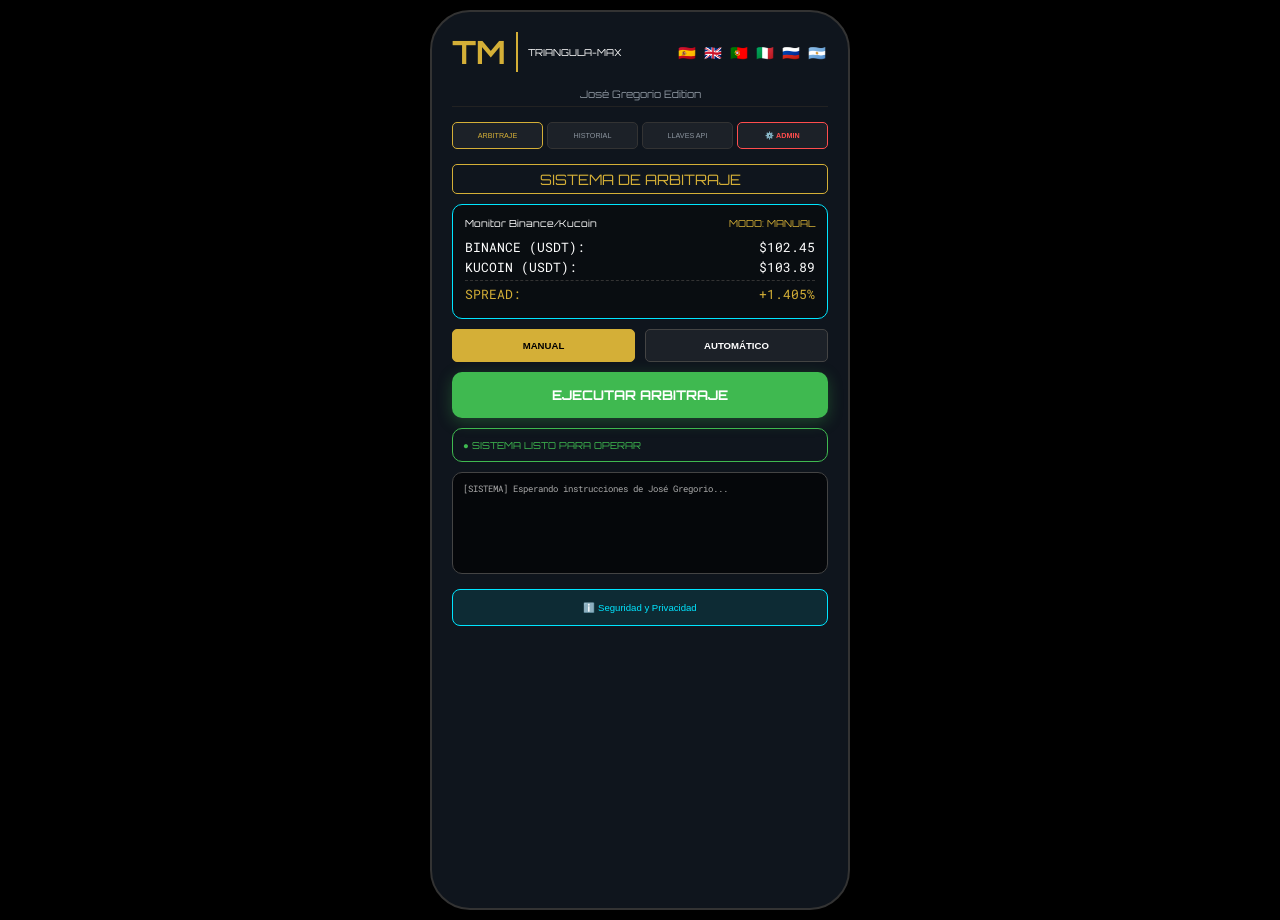
<file: index.html>
<!DOCTYPE html>
<html lang="es">
<head>
    <meta charset="UTF-8">
    <meta name="viewport" content="width=device-width, initial-scale=1.0">
    <title>TRIANGULA-MAX | José Gregorio Edition</title>
    <link href="https://fonts.googleapis.com/css2?family=Orbitron:wght@400;700&family=Roboto+Mono:wght@400;700&display=swap" rel="stylesheet">
    <style>
        :root { --oro: #d4af37; --cian: #00e5ff; --fondo: #0a0e14; --panel: rgba(16, 22, 30, 0.98); --borde: #d4af37; --verde: #3fb950; --rojo: #ff4d4d; --gris: #8b949e; }
        body { background: #000; color: white; font-family: 'Orbitron', sans-serif; margin: 0; display: flex; justify-content: center; padding: 10px; min-height: 100vh; }
        .phone-frame { width: 100%; max-width: 420px; background: var(--panel); border: 2px solid #333; border-radius: 40px; padding: 20px; box-sizing: border-box; box-shadow: 0 0 30px rgba(0,0,0,0.9); }
        .header { display: flex; justify-content: space-between; align-items: center; margin-bottom: 15px; }
        .logo-area { display: flex; align-items: center; gap: 10px; }
        .tm-logo { color: var(--oro); font-size: 2rem; font-weight: bold; border-right: 2px solid var(--oro); padding-right: 10px; }
        .tm-text { font-size: 0.6rem; color: #fff; }
        .flags { font-size: 0.9rem; cursor: pointer; letter-spacing: 2px; }
        .user-tag { text-align: center; font-size: 0.65rem; color: var(--gris); margin-bottom: 15px; border-bottom: 1px solid #222; padding-bottom: 5px; }
        .nav-main { display: grid; grid-template-columns: repeat(4, 1fr); gap: 4px; margin-bottom: 15px; }
        .nav-btn { background: #1c2128; border: 1px solid #333; color: var(--gris); padding: 8px 2px; font-size: 0.45rem; border-radius: 5px; cursor: pointer; text-transform: uppercase; }
        .nav-btn.active { border-color: var(--oro); color: var(--oro); }
        .nav-btn.admin { border-color: var(--rojo); color: var(--rojo); font-weight: bold; }
        .sub-panel { display: none; }
        .sub-panel.active { display: block; }
        .section-title { color: var(--oro); text-align: center; font-size: 0.9rem; margin: 10px 0; border: 1px solid var(--oro); border-radius: 5px; padding: 5px; }
        
        /* MONITOR Y CONTROLES */
        .monitor-box { border: 1px solid var(--cian); border-radius: 10px; padding: 12px; margin-bottom: 10px; background: rgba(0,0,0,0.4); }
        .price-display { font-family: 'Roboto Mono'; font-size: 0.8rem; margin-top: 10px; }
        .price-row { display: flex; justify-content: space-between; margin-bottom: 4px; }
        
        /* BOTONES DE EJECUCIÓN */
        .control-group { display: grid; grid-template-columns: 1fr 1fr; gap: 10px; margin-bottom: 10px; }
        .mode-btn { padding: 10px; border-radius: 5px; border: 1px solid #444; background: #1c2128; color: white; font-size: 0.6rem; cursor: pointer; font-weight: bold; }
        .mode-btn.active { background: var(--oro); color: black; border-color: var(--oro); }
        .execute-btn { width: 100%; padding: 15px; border-radius: 10px; border: none; background: var(--verde); color: white; font-weight: bold; font-family: 'Orbitron'; cursor: pointer; margin-bottom: 10px; text-transform: uppercase; box-shadow: 0 4px 15px rgba(63, 185, 80, 0.3); }
        .execute-btn:disabled { background: #333; color: #666; cursor: not-allowed; box-shadow: none; }

        .scan-box { border: 1px solid var(--verde); border-radius: 10px; padding: 10px; margin-bottom: 10px; font-size: 0.6rem; }
        .log-box { border: 1px solid #444; border-radius: 10px; padding: 10px; background: #05070a; font-family: 'Roboto Mono'; }
        .log-content { font-size: 0.55rem; height: 80px; overflow-y: auto; color: #aaa; }
        input { width: 100%; background: #000; border: 1px solid #444; color: var(--oro); padding: 8px; margin: 5px 0; border-radius: 5px; box-sizing: border-box; font-family: 'Roboto Mono'; }
        .btn-security { width: 100%; background: rgba(0, 229, 255, 0.1); border: 1px solid var(--cian); color: var(--cian); padding: 12px; border-radius: 8px; margin-top: 15px; font-size: 0.6rem; cursor: pointer; }
    </style>
</head>
<body>

<div class="phone-frame">
    <div class="header">
        <div class="logo-area"><div class="tm-logo">TM</div><div class="tm-text">TRIANGULA-MAX</div></div>
        <div class="flags" onclick="cambiarIdioma()">🇪🇸 🇬🇧 🇵🇹 🇮🇹 🇷🇺 🇦🇷</div>
    </div>
    <div class="user-tag">José Gregorio Edition</div>

    <div class="nav-main">
        <button class="nav-btn active" onclick="verTab('arb', this)">Arbitraje</button>
        <button class="nav-btn" onclick="verTab('hist', this)">Historial</button>
        <button class="nav-btn" onclick="verTab('keys', this)">Llaves API</button>
        <button class="nav-btn admin" onclick="verTab('adm', this)">⚙️ Admin</button>
    </div>

    <div id="arb" class="sub-panel active">
        <div class="section-title" id="t-seccion">SISTEMA DE ARBITRAJE</div>
        
        <div class="monitor-box">
            <div style="display:flex; justify-content:space-between; font-size:0.6rem;">
                <span id="t-mon">Monitor Binance/Kucoin</span>
                <span id="status-tag" style="color:var(--oro)">MODO: MANUAL</span>
            </div>
            <div class="price-display">
                <div class="price-row"><span>BINANCE (USDT):</span> <span id="v-b" style="color:#fff">$102.45</span></div>
                <div class="price-row"><span>KUCOIN (USDT):</span> <span id="v-k" style="color:#fff">$103.89</span></div>
                <div class="price-row" style="color:var(--oro); border-top:1px dashed #333; margin-top:5px; padding-top:5px;">
                    <span>SPREAD:</span> <span id="v-s">+1.405%</span>
                </div>
            </div>
        </div>

        <div class="control-group">
            <button id="btn-manual" class="mode-btn active" onclick="setMode('manual')">MANUAL</button>
            <button id="btn-auto" class="mode-btn" onclick="setMode('auto')">AUTOMÁTICO</button>
        </div>

        <button id="btn-ejecutar" class="execute-btn" onclick="ejecutarOperacion()">Ejecutar Arbitraje</button>

        <div class="scan-box" id="t-scan" style="color:var(--verde)">● SISTEMA LISTO PARA OPERAR</div>
        <div class="log-box"><div class="log-content" id="log"><div>[SISTEMA] Esperando instrucciones de José Gregorio...</div></div></div>
    </div>

    <div id="adm" class="sub-panel">
        <div class="section-title">ADMINISTRACIÓN</div>
        <label style="font-size:0.5rem; color:var(--oro)">CAPITAL POR OPERACIÓN (USDT):</label>
        <input type="number" id="cap" value="100">
        <label style="font-size:0.5rem; color:var(--oro)">UMBRAL DE GANANCIA (%) :</label>
        <input type="number" id="spr" value="1.2">
        <button onclick="verTab('arb', document.querySelector('.nav-btn'))" style="width:100%; background:var(--verde); color:white; border:none; padding:10px; margin-top:10px; border-radius:5px; cursor:pointer;">GUARDAR CAMBIOS</button>
    </div>

    <div id="keys" class="sub-panel">
        <div class="section-title">LLAVES DE SEGURIDAD</div>
        <div style="border:1px solid #222; padding:8px; border-radius:8px; margin-bottom:5px;">
            <p style="font-size:0.5rem; color:var(--cian); margin:0;">BINANCE</p>
            <input type="password" placeholder="API Key"><input type="password" placeholder="Secret Key">
        </div>
        <div style="border:1px solid #222; padding:8px; border-radius:8px; margin-bottom:5px;">
            <p style="font-size:0.5rem; color:var(--oro); margin:0;">KUCOIN</p>
            <input type="password" placeholder="API Key"><input type="password" placeholder="Secret Key"><input type="password" placeholder="Passphrase">
        </div>
        <button onclick="alert('Vinculación exitosa')" style="width:100%; background:var(--oro); color:black; border:none; padding:12px; border-radius:5px; font-weight:bold;">VINCULAR CUENTAS</button>
    </div>

    <div id="hist" class="sub-panel"><div class="section-title">HISTORIAL</div><div id="historial-lista" class="log-box" style="height:180px"></div></div>

    <button class="btn-security" onclick="alert('Cifrado End-to-End activo.')">ℹ️ Seguridad y Privacidad</button>
</div>

<script>
    let modo = 'manual';
    let lang = 'es';

    function verTab(id, btn) {
        document.querySelectorAll('.sub-panel').forEach(p => p.classList.remove('active'));
        document.querySelectorAll('.nav-btn').forEach(b => b.classList.remove('active'));
        document.getElementById(id).classList.add('active');
        btn.classList.add('active');
    }

    function setMode(m) {
        modo = m;
        document.getElementById('btn-manual').classList.toggle('active', m === 'manual');
        document.getElementById('btn-auto').classList.toggle('active', m === 'auto');
        document.getElementById('status-tag').innerText = 'MODO: ' + m.toUpperCase();
        document.getElementById('btn-ejecutar').disabled = (m === 'auto');
        escribirLog(`Modo cambiado a: ${m.toUpperCase()}`);
    }

    function ejecutarOperacion() {
        const spread = document.getElementById('v-s').innerText;
        escribirLog(`Ejecutando Compra Binance / Venta Kucoin...`);
        setTimeout(() => {
            escribirLog(`¡OPERACIÓN EXITOSA! Spread capturado: ${spread}`);
            const h = document.getElementById('historial-lista');
            h.innerHTML += `<div style="font-size:0.55rem; color:var(--verde); margin-bottom:5px;">[${new Date().toLocaleTimeString()}] Arbitraje Completado: ${spread}</div>`;
        }, 1500);
    }

    function escribirLog(msg) {
        const log = document.getElementById('log');
        const hora = new Date().toLocaleTimeString();
        const div = document.createElement('div');
        div.innerHTML = `<span style="color:var(--gris)">[${hora}]</span> ${msg}`;
        log.prepend(div);
        if(log.children.length > 6) log.lastChild.remove();
    }

    // SIMULACIÓN DE MERCADO
    setInterval(() => {
        const b = (100 + Math.random()).toFixed(2);
        const k = (parseFloat(b) + (Math.random() * 2)).toFixed(2);
        const s = (((k-b)/b)*100).toFixed(3);
        document.getElementById('v-b').innerText = '$' + b;
        document.getElementById('v-k').innerText = '$' + k;
        document.getElementById('v-s').innerText = '+' + s + '%';
        
        if(modo === 'auto' && s > parseFloat(document.getElementById('spr').value)) {
            ejecutarOperacion();
        }
    }, 4000);

    function cambiarIdioma() {
        lang = lang === 'es' ? 'en' : 'es';
        document.getElementById('t-seccion').innerText = lang === 'es' ? 'SISTEMA DE ARBITRAJE' : 'ARBITRAGE SYSTEM';
        document.getElementById('btn-ejecutar').innerText = lang === 'es' ? 'Ejecutar Arbitraje' : 'Execute Arbitrage';
    }
</script>
</body>
</html>
</file>
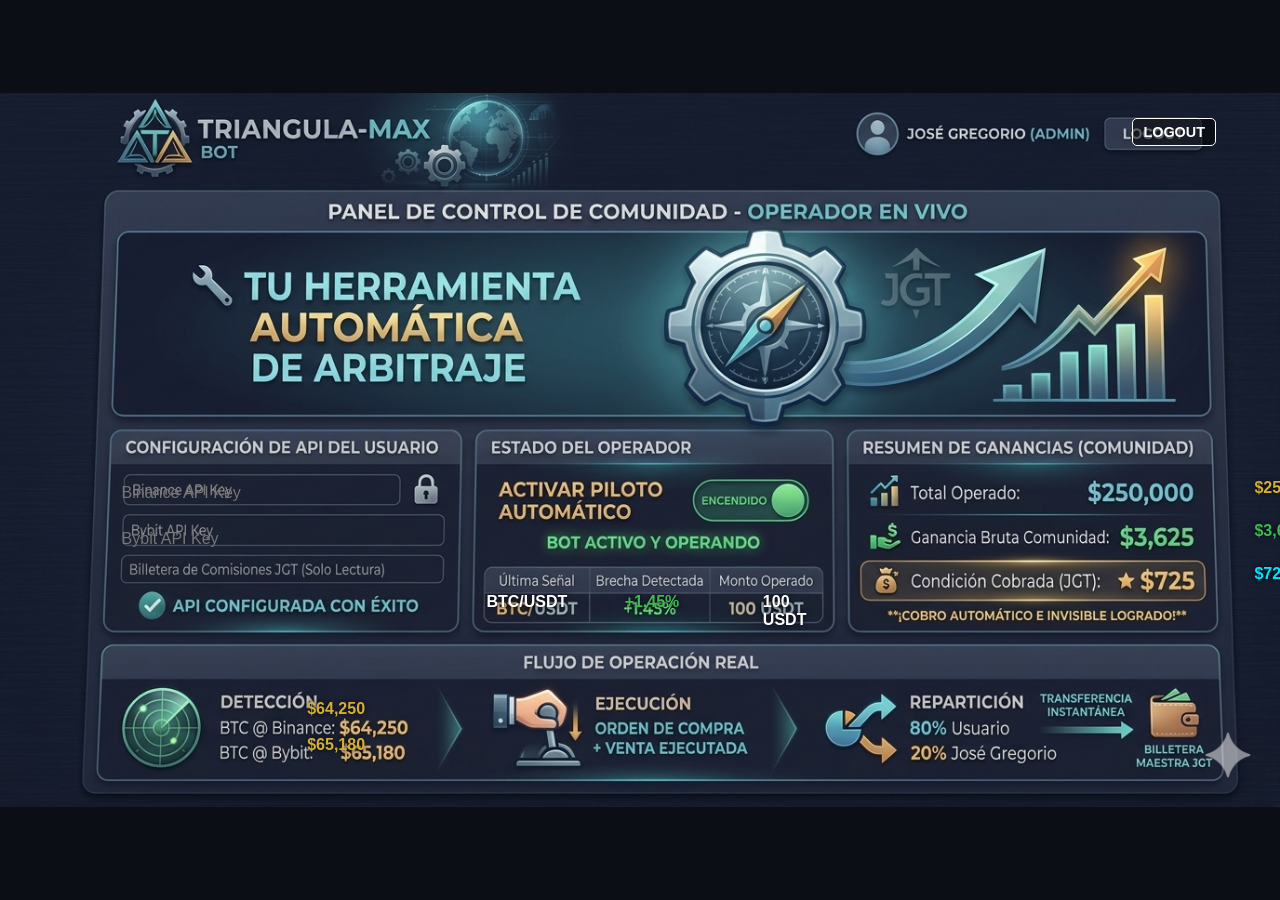
<file: Índex.html>
<!DOCTYPE html>
<html lang="es">
<head>
    <meta charset="UTF-8">
    <meta name="viewport" content="width=device-width, initial-scale=1.0">
    <title>TRIANGULA-MAX | Panel de Control Premium</title>
    <link rel="stylesheet" href="style.css">
</head>
<body>
    <div class="dashboard-wrapper">
        <img src="dashboard-bg.png" alt="Dashboard Triangula-Max Background" class="dashboard-bg">

        <div class="active-layer">
            <a href="/logout" class="active-logout">LOGOUT</a>

            <div class="api-inputs">
                <input type="text" class="api-field field-binance" placeholder="Binance API Key">
                <input type="text" class="api-field field-bybit" placeholder="Bybit API Key">
            </div>

            <div class="op-vars">
                <span class="var var-signal" id="data-signal">BTC/USDT</span>
                <span class="var var-spread" id="data-spread">+1.45%</span>
                <span class="var var-amount" id="data-amount">100 USDT</span>
            </div>

            <div class="price-vars">
                <span class="var var-binance" id="price-binance">$64,250</span>
                <span class="var var-bybit" id="price-bybit">$65,180</span>
            </div>

            <div class="gain-vars">
                <span class="var var-total" id="gain-total">$250,000</span>
                <span class="var var-community" id="gain-community">$3,625</span>
                <span class="var var-jgt" id="gain-jgt">$725</span>
            </div>
        </div>
    </div>
</body>
</html>
</file>
<file: style.css>
:root {
    --cian: #00e5ff;
    --oro: #d4af37;
    --fondo: #0b0e14;
}

body {
    background-color: var(--fondo);
    margin: 0;
    display: flex;
    justify-content: center;
    align-items: center;
    min-height: 100vh;
    font-family: sans-serif;
}

.dashboard-wrapper {
    position: relative;
    max-width: 100%;
}

.dashboard-bg {
    display: block;
    width: 100%;
    height: auto;
}

/* Capa de módulos activos con posición absoluta */
.active-layer {
    position: absolute;
    top: 0;
    left: 0;
    width: 100%;
    height: 100%;
}

/* Estilos para el botón de LOGOUT real */
.active-logout {
    position: absolute;
    top: 3.5%;
    right: 5%;
    color: white;
    text-decoration: none;
    font-weight: bold;
    font-size: 0.9rem;
    padding: 5px 10px;
    background: rgba(0, 0, 0, 0.5);
    border-radius: 5px;
    border: 1px solid white;
}

/* Estilos para los campos de entrada de API reales */
.api-inputs { position: absolute; top: 54%; left: 9.5%; width: 23%; height: 13%; }
.api-field {
    display: block;
    width: 100%;
    background: transparent;
    border: none;
    color: white;
    font-size: 1rem;
    padding: 5px 0;
}
.field-binance { position: absolute; top: 0; }
.field-bybit { position: absolute; top: 50%; }

/* Estilos de variables de datos compartidos */
.var { font-weight: bold; text-shadow: 0 0 5px rgba(0, 0, 0, 0.8); }

/* Posiciones para el Estado del Operador */
.op-vars { position: absolute; top: 70%; left: 38%; width: 27%; height: 6%; color: white; }
.var-signal { position: absolute; left: 0; }
.var-spread { position: absolute; left: 40%; color: #3fb950; }
.var-amount { position: absolute; left: 80%; }

/* Posiciones para los Precios de Detección */
.price-vars { position: absolute; top: 85%; left: 24%; width: 10%; height: 10%; color: var(--oro); }
.var-binance { position: absolute; top: 0; }
.var-bybit { position: absolute; top: 50%; }

/* Posiciones para los Datos de Ganancia */
.gain-vars { position: absolute; top: 54%; left: 88%; width: 10%; height: 16%; text-align: right; }
.var-total { position: absolute; top: 0; color: var(--oro); }
.var-community { position: absolute; top: 38%; color: #3fb950; }
.var-jgt { position: absolute; top: 76%; color: var(--cian); }
</file>
